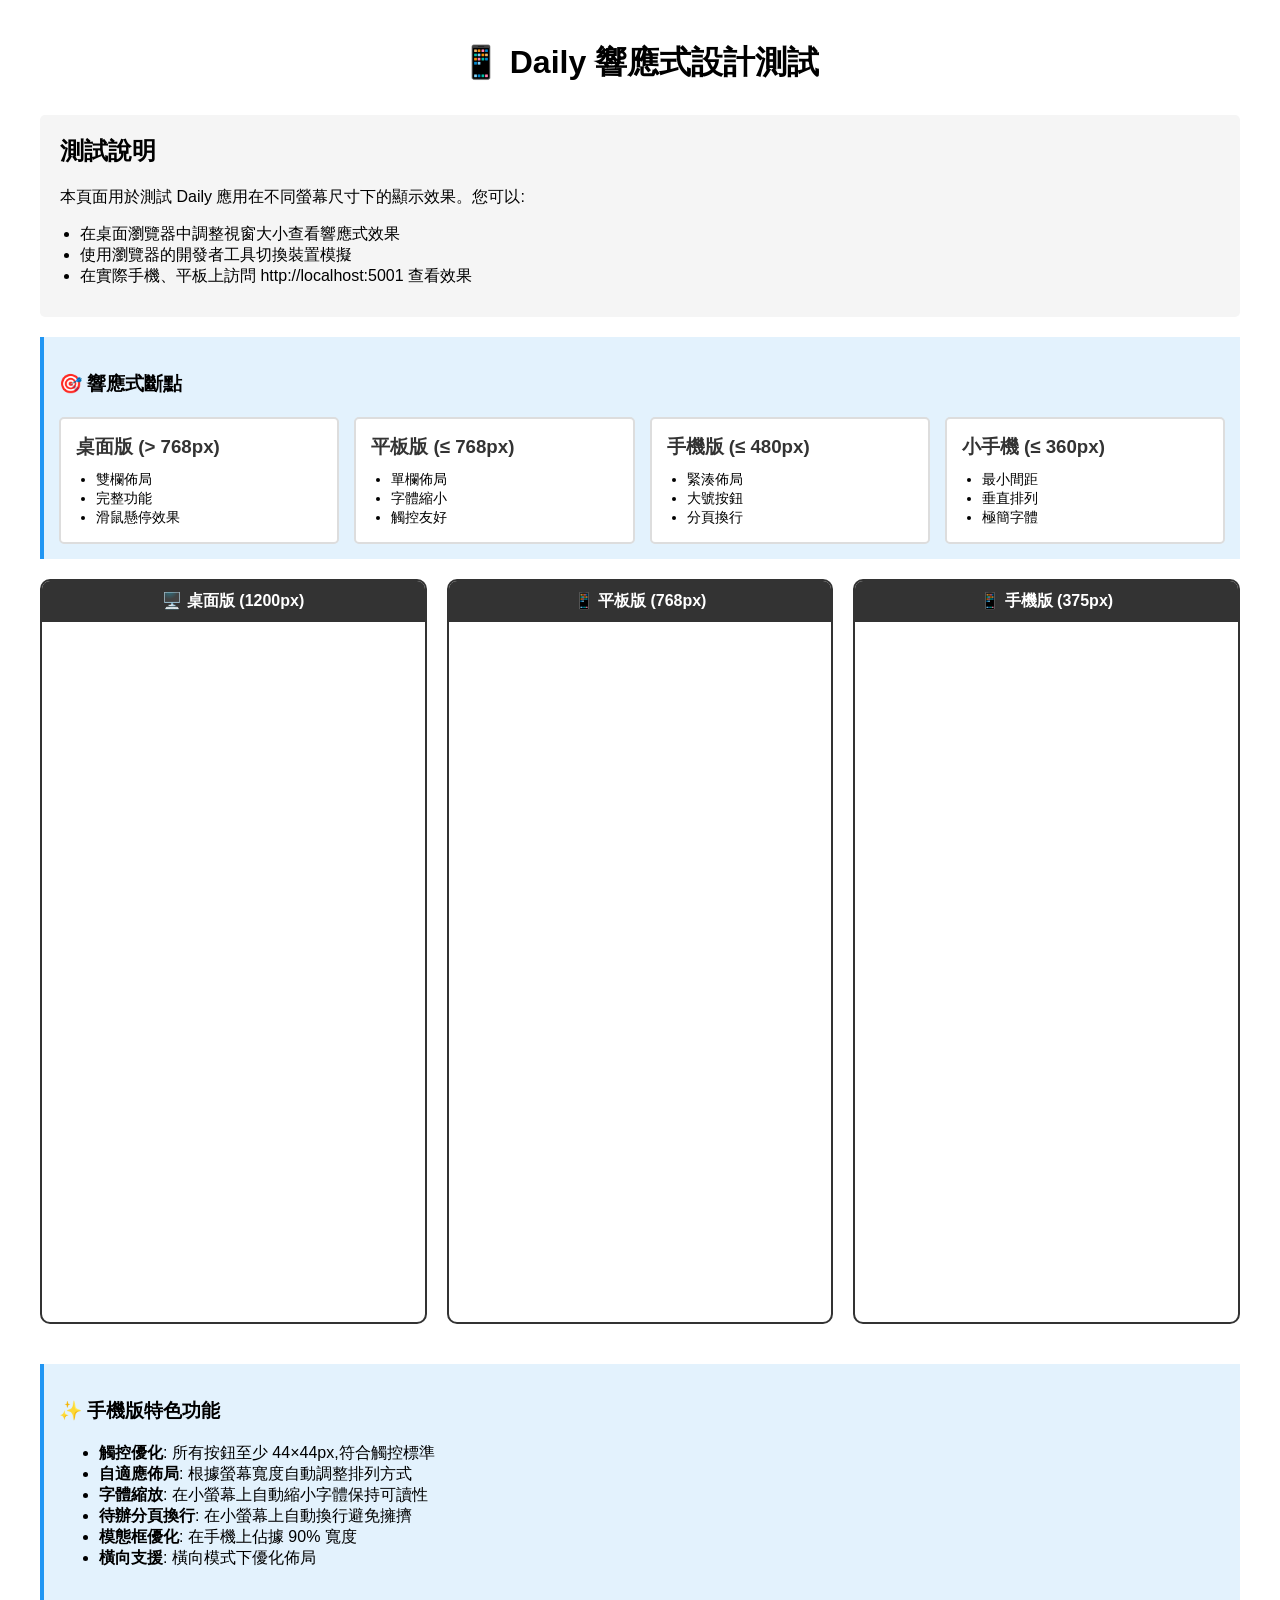
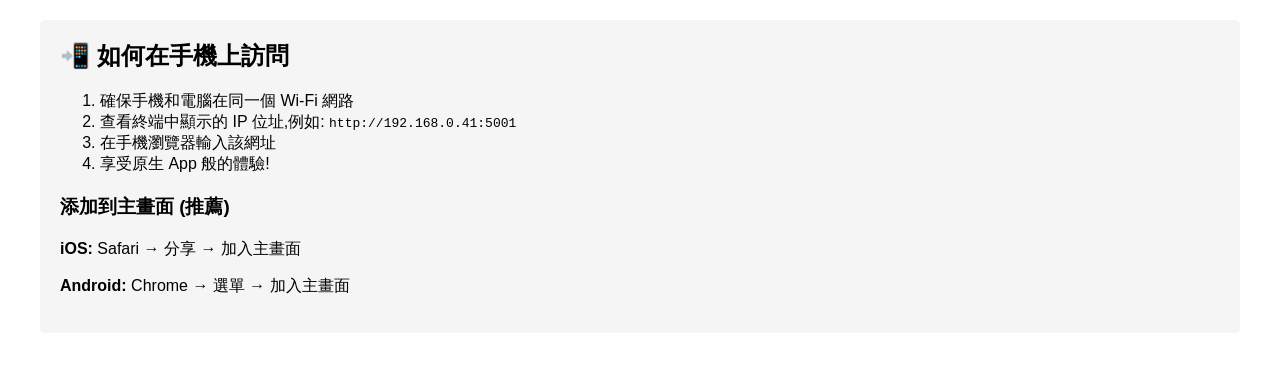
<file: test_responsive.html>
<!DOCTYPE html>
<html lang="zh-TW">
<head>
    <meta charset="UTF-8">
    <meta name="viewport" content="width=device-width, initial-scale=1.0">
    <title>Daily 響應式測試</title>
    <style>
        body {
            font-family: -apple-system, BlinkMacSystemFont, 'Segoe UI', sans-serif;
            padding: 20px;
            max-width: 1200px;
            margin: 0 auto;
        }

        h1 {
            text-align: center;
            margin-bottom: 30px;
        }

        .test-container {
            display: grid;
            grid-template-columns: repeat(auto-fit, minmax(300px, 1fr));
            gap: 20px;
            margin-bottom: 40px;
        }

        .device-frame {
            border: 2px solid #333;
            border-radius: 10px;
            overflow: hidden;
            background: #fff;
        }

        .device-header {
            background: #333;
            color: #fff;
            padding: 10px;
            text-align: center;
            font-weight: bold;
        }

        iframe {
            width: 100%;
            border: none;
            display: block;
        }

        .desktop-frame iframe {
            height: 600px;
        }

        .tablet-frame iframe {
            height: 500px;
        }

        .mobile-frame iframe {
            height: 700px;
        }

        .instructions {
            background: #f5f5f5;
            padding: 20px;
            border-radius: 5px;
            margin-bottom: 20px;
        }

        .instructions h2 {
            margin-top: 0;
        }

        .instructions ul {
            margin: 10px 0;
            padding-left: 20px;
        }

        .info-box {
            background: #e3f2fd;
            border-left: 4px solid #2196F3;
            padding: 15px;
            margin: 20px 0;
        }

        .breakpoint-info {
            display: grid;
            grid-template-columns: repeat(auto-fit, minmax(200px, 1fr));
            gap: 15px;
            margin-top: 20px;
        }

        .breakpoint-card {
            background: #fff;
            border: 2px solid #ddd;
            border-radius: 5px;
            padding: 15px;
        }

        .breakpoint-card h3 {
            margin: 0 0 10px 0;
            color: #333;
        }

        .breakpoint-card ul {
            margin: 0;
            padding-left: 20px;
            font-size: 0.9rem;
        }

        @media screen and (max-width: 768px) {
            .test-container {
                grid-template-columns: 1fr;
            }
        }
    </style>
</head>
<body>
    <h1>📱 Daily 響應式設計測試</h1>

    <div class="instructions">
        <h2>測試說明</h2>
        <p>本頁面用於測試 Daily 應用在不同螢幕尺寸下的顯示效果。您可以:</p>
        <ul>
            <li>在桌面瀏覽器中調整視窗大小查看響應式效果</li>
            <li>使用瀏覽器的開發者工具切換裝置模擬</li>
            <li>在實際手機、平板上訪問 http://localhost:5001 查看效果</li>
        </ul>
    </div>

    <div class="info-box">
        <h3>🎯 響應式斷點</h3>
        <div class="breakpoint-info">
            <div class="breakpoint-card">
                <h3>桌面版 (> 768px)</h3>
                <ul>
                    <li>雙欄佈局</li>
                    <li>完整功能</li>
                    <li>滑鼠懸停效果</li>
                </ul>
            </div>
            <div class="breakpoint-card">
                <h3>平板版 (≤ 768px)</h3>
                <ul>
                    <li>單欄佈局</li>
                    <li>字體縮小</li>
                    <li>觸控友好</li>
                </ul>
            </div>
            <div class="breakpoint-card">
                <h3>手機版 (≤ 480px)</h3>
                <ul>
                    <li>緊湊佈局</li>
                    <li>大號按鈕</li>
                    <li>分頁換行</li>
                </ul>
            </div>
            <div class="breakpoint-card">
                <h3>小手機 (≤ 360px)</h3>
                <ul>
                    <li>最小間距</li>
                    <li>垂直排列</li>
                    <li>極簡字體</li>
                </ul>
            </div>
        </div>
    </div>

    <div class="test-container">
        <div class="device-frame desktop-frame">
            <div class="device-header">🖥️ 桌面版 (1200px)</div>
            <iframe src="http://localhost:5001" title="桌面版預覽"></iframe>
        </div>

        <div class="device-frame tablet-frame">
            <div class="device-header">📱 平板版 (768px)</div>
            <iframe src="http://localhost:5001" title="平板版預覽" style="width: 768px; max-width: 100%;"></iframe>
        </div>

        <div class="device-frame mobile-frame">
            <div class="device-header">📱 手機版 (375px)</div>
            <iframe src="http://localhost:5001" title="手機版預覽" style="width: 375px; max-width: 100%;"></iframe>
        </div>
    </div>

    <div class="info-box">
        <h3>✨ 手機版特色功能</h3>
        <ul>
            <li><strong>觸控優化</strong>: 所有按鈕至少 44×44px,符合觸控標準</li>
            <li><strong>自適應佈局</strong>: 根據螢幕寬度自動調整排列方式</li>
            <li><strong>字體縮放</strong>: 在小螢幕上自動縮小字體保持可讀性</li>
            <li><strong>待辦分頁換行</strong>: 在小螢幕上自動換行避免擁擠</li>
            <li><strong>模態框優化</strong>: 在手機上佔據 90% 寬度</li>
            <li><strong>橫向支援</strong>: 橫向模式下優化佈局</li>
        </ul>
    </div>

    <div class="instructions">
        <h2>📲 如何在手機上訪問</h2>
        <ol>
            <li>確保手機和電腦在同一個 Wi-Fi 網路</li>
            <li>查看終端中顯示的 IP 位址,例如: <code>http://192.168.0.41:5001</code></li>
            <li>在手機瀏覽器輸入該網址</li>
            <li>享受原生 App 般的體驗!</li>
        </ol>

        <h3>添加到主畫面 (推薦)</h3>
        <p><strong>iOS:</strong> Safari → 分享 → 加入主畫面</p>
        <p><strong>Android:</strong> Chrome → 選單 → 加入主畫面</p>
    </div>

    <script>
        // 顯示當前視窗寬度
        function showWidth() {
            const width = window.innerWidth;
            let device = '桌面';
            if (width <= 360) device = '極小手機';
            else if (width <= 480) device = '手機';
            else if (width <= 768) device = '平板';

            console.log(`當前視窗寬度: ${width}px (${device})`);
        }

        window.addEventListener('resize', showWidth);
        showWidth();
    </script>
</body>
</html>
</file>
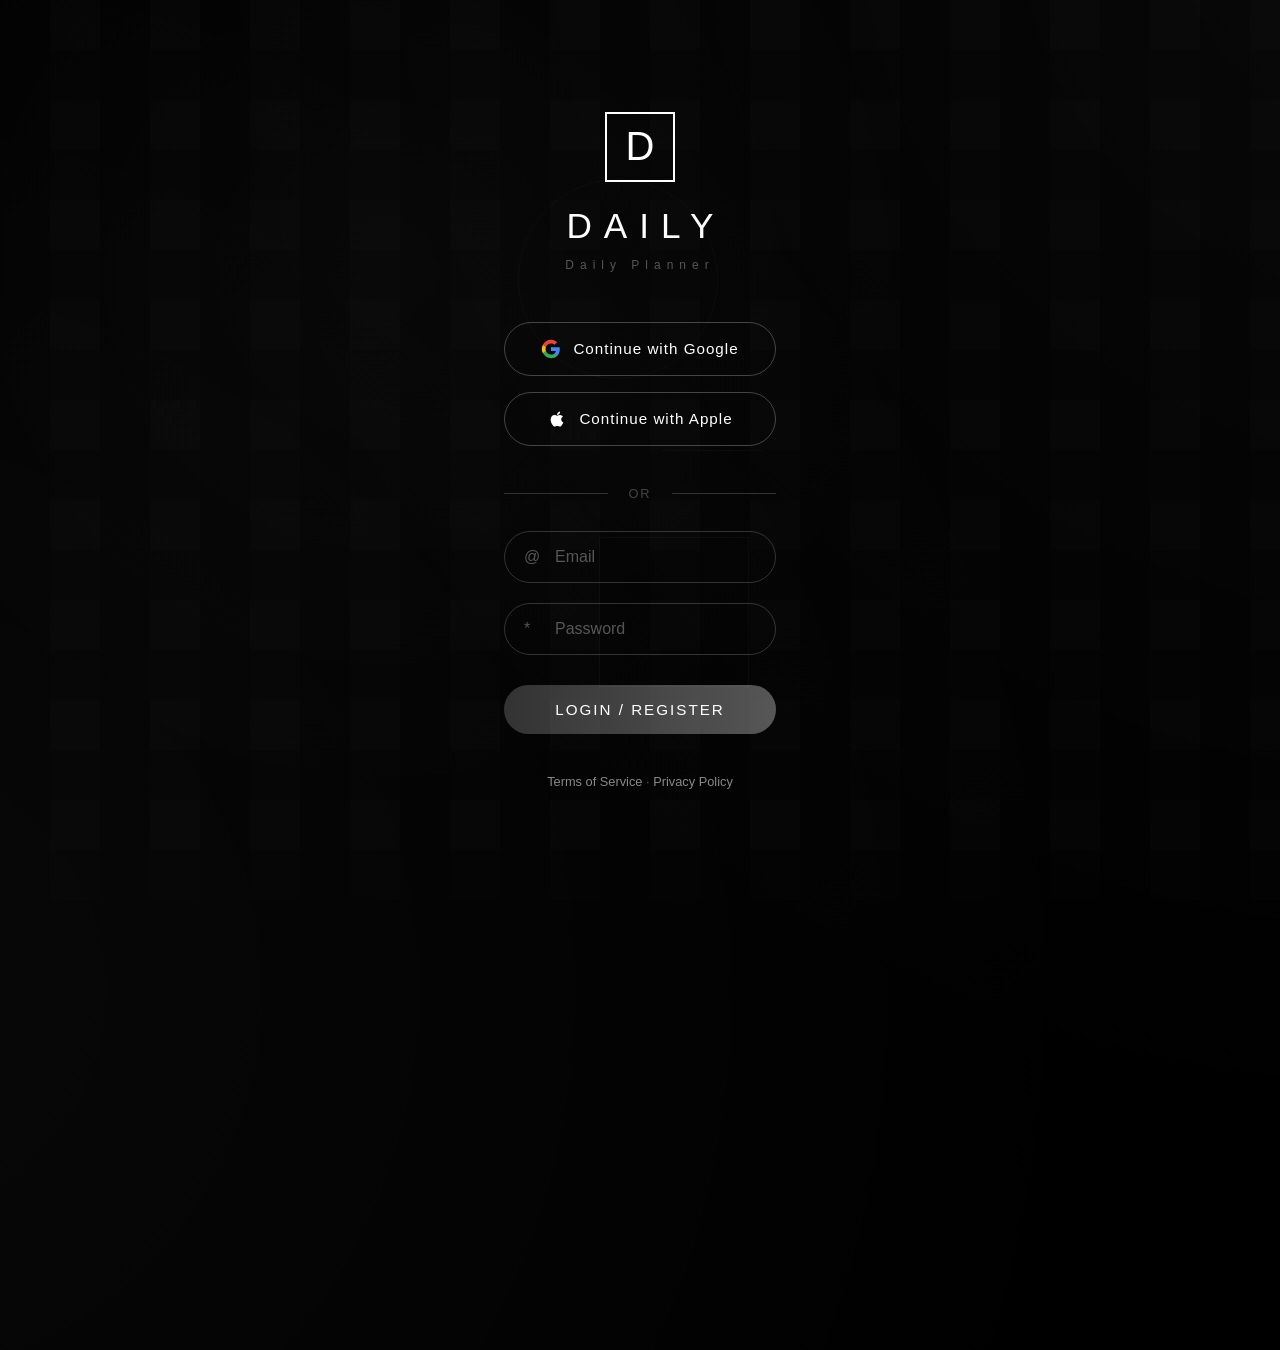
<file: templates/login.html>
<!DOCTYPE html>
<html lang="zh-TW">
<head>
    <meta charset="UTF-8">
    <meta name="viewport" content="width=device-width, initial-scale=1.0">
    <title>Daily - 登入</title>

    <!-- PWA 支援 -->
    <link rel="manifest" href="/static/manifest.json">
    <meta name="theme-color" content="#1a1a1a">
    <meta name="apple-mobile-web-app-capable" content="yes">
    <meta name="apple-mobile-web-app-status-bar-style" content="black">
    <meta name="apple-mobile-web-app-title" content="Daily">
    <link rel="apple-touch-icon" href="/static/icons/icon-192.png">

    <style>
        * {
            margin: 0;
            padding: 0;
            box-sizing: border-box;
        }

        body {
            font-family: -apple-system, BlinkMacSystemFont, 'Segoe UI', 'Helvetica Neue', Arial, sans-serif;
            background: #000;
            color: #ffffff;
            min-height: 100vh;
            display: flex;
            flex-direction: column;
            justify-content: center;
            align-items: center;
            padding: 20px;
            position: relative;
            overflow: hidden;
        }

        /* ===== 開場動畫 Splash Screen ===== */
        .splash-screen {
            position: fixed;
            top: 0;
            left: 0;
            width: 100%;
            height: 100%;
            background: #000;
            display: flex;
            justify-content: center;
            align-items: center;
            z-index: 9999;
            animation: splashFadeOut 0.5s ease-out 2.5s forwards;
        }

        .splash-logo {
            display: flex;
            align-items: center;
            gap: 16px;
            opacity: 0;
            transform: scale(0.9);
            animation: splashLogoIn 1s ease-out 0.3s forwards;
        }

        .splash-icon {
            width: 50px;
            height: 50px;
            border: 2px solid;
            border-image: linear-gradient(135deg, #888 0%, #fff 50%, #666 100%) 1;
            display: flex;
            align-items: center;
            justify-content: center;
            font-size: 1.8rem;
            font-weight: 300;
            background: linear-gradient(135deg, #666 0%, #fff 40%, #888 60%, #555 100%);
            -webkit-background-clip: text;
            -webkit-text-fill-color: transparent;
            background-clip: text;
        }

        .splash-text {
            font-size: 2.5rem;
            font-weight: 700;
            letter-spacing: 8px;
            text-transform: uppercase;
            background: linear-gradient(
                135deg,
                #555 0%,
                #888 20%,
                #fff 40%,
                #ccc 50%,
                #fff 60%,
                #888 80%,
                #555 100%
            );
            -webkit-background-clip: text;
            -webkit-text-fill-color: transparent;
            background-clip: text;
            animation: shimmer 2s ease-in-out infinite;
            background-size: 200% 100%;
        }

        @keyframes splashLogoIn {
            0% {
                opacity: 0;
                transform: scale(0.9);
            }
            100% {
                opacity: 1;
                transform: scale(1);
            }
        }

        @keyframes splashFadeOut {
            0% {
                opacity: 1;
                visibility: visible;
            }
            100% {
                opacity: 0;
                visibility: hidden;
                pointer-events: none;
            }
        }

        @keyframes shimmer {
            0% {
                background-position: 200% center;
            }
            100% {
                background-position: -200% center;
            }
        }

        /* ===== 主內容區 ===== */
        .main-content {
            opacity: 0;
            animation: contentFadeIn 0.8s ease-out 2.5s forwards;
        }

        @keyframes contentFadeIn {
            0% {
                opacity: 0;
                transform: translateY(20px);
            }
            100% {
                opacity: 1;
                transform: translateY(0);
            }
        }

        /* 背景裝飾 */
        body::before {
            content: '';
            position: absolute;
            top: -50%;
            left: -50%;
            width: 200%;
            height: 200%;
            background:
                radial-gradient(circle at 20% 80%, rgba(255,255,255,0.03) 0%, transparent 50%),
                radial-gradient(circle at 80% 20%, rgba(255,255,255,0.03) 0%, transparent 50%),
                radial-gradient(circle at 40% 40%, rgba(255,255,255,0.02) 0%, transparent 30%);
            pointer-events: none;
        }

        body::after {
            content: '';
            position: absolute;
            top: 0;
            left: 0;
            right: 0;
            bottom: 0;
            background:
                linear-gradient(90deg, transparent 0%, transparent 50%, rgba(255,255,255,0.02) 50%, rgba(255,255,255,0.02) 100%),
                linear-gradient(0deg, transparent 0%, transparent 50%, rgba(255,255,255,0.01) 50%, rgba(255,255,255,0.01) 100%);
            background-size: 100px 100px;
            pointer-events: none;
            opacity: 0.5;
        }

        .login-container {
            text-align: center;
            max-width: 360px;
            width: 100%;
        }

        /* Logo 區域 */
        .logo-section {
            margin-bottom: 50px;
        }

        .logo-mark {
            width: 70px;
            height: 70px;
            margin: 0 auto 24px;
            border: 2px solid #fff;
            display: flex;
            align-items: center;
            justify-content: center;
            font-size: 2.5rem;
            font-weight: 200;
            letter-spacing: 0;
        }

        .logo {
            font-size: 2.2rem;
            font-weight: 200;
            letter-spacing: 12px;
            text-transform: uppercase;
            color: #ffffff;
            margin-left: 12px;
        }

        .tagline {
            font-size: 0.75rem;
            color: #555;
            margin-top: 12px;
            letter-spacing: 6px;
            font-weight: 300;
        }

        /* 登入按鈕區域 */
        .login-buttons {
            display: flex;
            flex-direction: column;
            gap: 16px;
            margin-bottom: 40px;
        }

        .login-btn {
            display: flex;
            align-items: center;
            justify-content: center;
            gap: 12px;
            padding: 16px 24px;
            background: transparent;
            color: #ffffff;
            border: 1px solid #444;
            border-radius: 30px;
            font-size: 0.95rem;
            font-weight: 400;
            cursor: pointer;
            text-decoration: none;
            transition: all 0.3s ease;
            letter-spacing: 1px;
        }

        .login-btn:hover {
            border-color: #888;
            background: rgba(255, 255, 255, 0.05);
        }

        .login-btn:active {
            transform: scale(0.98);
        }

        .login-btn svg {
            width: 20px;
            height: 20px;
            flex-shrink: 0;
        }

        /* Google 按鈕 */
        .btn-google:hover {
            border-color: #4285F4;
        }

        /* Apple 按鈕 */
        .btn-apple:hover {
            border-color: #ffffff;
        }

        /* 分隔線 */
        .divider {
            display: flex;
            align-items: center;
            margin: 30px 0;
            color: #444;
            font-size: 0.8rem;
            letter-spacing: 2px;
        }

        .divider::before,
        .divider::after {
            content: '';
            flex: 1;
            height: 1px;
            background: #333;
        }

        .divider span {
            padding: 0 20px;
        }

        /* 註冊表單 */
        .register-form {
            display: flex;
            flex-direction: column;
            gap: 20px;
        }

        .input-group {
            position: relative;
        }

        .input-group input {
            width: 100%;
            padding: 16px 20px 16px 50px;
            background: transparent;
            border: 1px solid #333;
            border-radius: 30px;
            color: #ffffff;
            font-size: 16px;
            outline: none;
            transition: all 0.3s ease;
        }

        .input-group input::placeholder {
            color: #555;
        }

        .input-group input:focus {
            border-color: #666;
        }

        .input-group .icon {
            position: absolute;
            left: 20px;
            top: 50%;
            transform: translateY(-50%);
            color: #555;
            font-size: 1rem;
        }

        .register-btn {
            padding: 16px 24px;
            background: linear-gradient(90deg, #333 0%, #555 100%);
            color: #ffffff;
            border: none;
            border-radius: 30px;
            font-size: 0.95rem;
            font-weight: 500;
            cursor: pointer;
            transition: all 0.3s ease;
            letter-spacing: 2px;
            margin-top: 10px;
        }

        .register-btn:hover {
            background: linear-gradient(90deg, #444 0%, #666 100%);
        }

        .register-btn:active {
            transform: scale(0.98);
        }

        /* 底部連結 */
        .footer-links {
            margin-top: 40px;
            font-size: 0.8rem;
            color: #555;
        }

        .footer-links a {
            color: #888;
            text-decoration: none;
            transition: color 0.2s;
        }

        .footer-links a:hover {
            color: #ffffff;
        }

        /* 裝飾線條 */
        .decoration {
            position: fixed;
            opacity: 0.03;
            pointer-events: none;
        }

        .decoration-1 {
            top: 10%;
            left: 5%;
            width: 200px;
            height: 200px;
            border: 1px solid #fff;
            border-radius: 50%;
        }

        .decoration-2 {
            bottom: 15%;
            right: 10%;
            width: 150px;
            height: 150px;
            border: 1px solid #fff;
        }

        .decoration-3 {
            top: 50%;
            right: 5%;
            width: 100px;
            height: 1px;
            background: #fff;
        }

        /* 手機版優化 */
        @media screen and (max-width: 480px) {
            .logo-section {
                margin-bottom: 40px;
            }

            .logo-mark {
                width: 60px;
                height: 60px;
                font-size: 2rem;
            }

            .logo {
                font-size: 1.8rem;
                letter-spacing: 8px;
            }

            .tagline {
                letter-spacing: 4px;
            }

            .login-btn {
                padding: 14px 20px;
                font-size: 0.9rem;
            }

            .input-group input {
                padding: 14px 18px 14px 45px;
            }

            .decoration {
                display: none;
            }
        }
    </style>
</head>
<body>
    <!-- 開場動畫 -->
    <div class="splash-screen">
        <div class="splash-logo">
            <div class="splash-icon">D</div>
            <span class="splash-text">Daily</span>
        </div>
    </div>

    <!-- 主內容區 -->
    <div class="main-content">
        <!-- 裝飾線條 -->
        <div class="decoration decoration-1"></div>
        <div class="decoration decoration-2"></div>
        <div class="decoration decoration-3"></div>

        <div class="login-container">
        <!-- Logo 區域 -->
        <div class="logo-section">
            <div class="logo-mark">D</div>
            <h1 class="logo">Daily</h1>
            <p class="tagline">Daily Planner</p>
        </div>

        <!-- 社群登入按鈕 -->
        <div class="login-buttons">
            <a href="/google/authorize" class="login-btn btn-google">
                <svg viewBox="0 0 24 24">
                    <path d="M22.56 12.25c0-.78-.07-1.53-.2-2.25H12v4.26h5.92c-.26 1.37-1.04 2.53-2.21 3.31v2.77h3.57c2.08-1.92 3.28-4.74 3.28-8.09z" fill="#4285F4"/>
                    <path d="M12 23c2.97 0 5.46-.98 7.28-2.66l-3.57-2.77c-.98.66-2.23 1.06-3.71 1.06-2.86 0-5.29-1.93-6.16-4.53H2.18v2.84C3.99 20.53 7.7 23 12 23z" fill="#34A853"/>
                    <path d="M5.84 14.09c-.22-.66-.35-1.36-.35-2.09s.13-1.43.35-2.09V7.07H2.18C1.43 8.55 1 10.22 1 12s.43 3.45 1.18 4.93l2.85-2.22.81-.62z" fill="#FBBC05"/>
                    <path d="M12 5.38c1.62 0 3.06.56 4.21 1.64l3.15-3.15C17.45 2.09 14.97 1 12 1 7.7 1 3.99 3.47 2.18 7.07l3.66 2.84c.87-2.6 3.3-4.53 6.16-4.53z" fill="#EA4335"/>
                </svg>
                Continue with Google
            </a>

            <a href="#" class="login-btn btn-apple" onclick="alert('Apple 登入功能開發中'); return false;">
                <svg viewBox="0 0 24 24" fill="currentColor">
                    <path d="M17.05 20.28c-.98.95-2.05.8-3.08.35-1.09-.46-2.09-.48-3.24 0-1.44.62-2.2.44-3.06-.35C2.79 15.25 3.51 7.59 9.05 7.31c1.35.07 2.29.74 3.08.8 1.18-.24 2.31-.93 3.57-.84 1.51.12 2.65.72 3.4 1.8-3.12 1.87-2.38 5.98.48 7.13-.57 1.5-1.31 2.99-2.54 4.09l.01-.01zM12.03 7.25c-.15-2.23 1.66-4.07 3.74-4.25.29 2.58-2.34 4.5-3.74 4.25z"/>
                </svg>
                Continue with Apple
            </a>
        </div>

        <!-- 分隔線 -->
        <div class="divider">
            <span>OR</span>
        </div>

        <!-- 註冊表單 -->
        <form class="register-form" onsubmit="alert('Email 註冊功能開發中'); return false;">
            <div class="input-group">
                <span class="icon">@</span>
                <input type="email" placeholder="Email" required>
            </div>
            <div class="input-group">
                <span class="icon">*</span>
                <input type="password" placeholder="Password" required>
            </div>
            <button type="submit" class="register-btn">LOGIN / REGISTER</button>
        </form>

        <!-- 底部連結 -->
        <div class="footer-links">
            <a href="#">Terms of Service</a> · <a href="#">Privacy Policy</a>
        </div>
    </div>
    </div>
</body>
</html>
</file>
